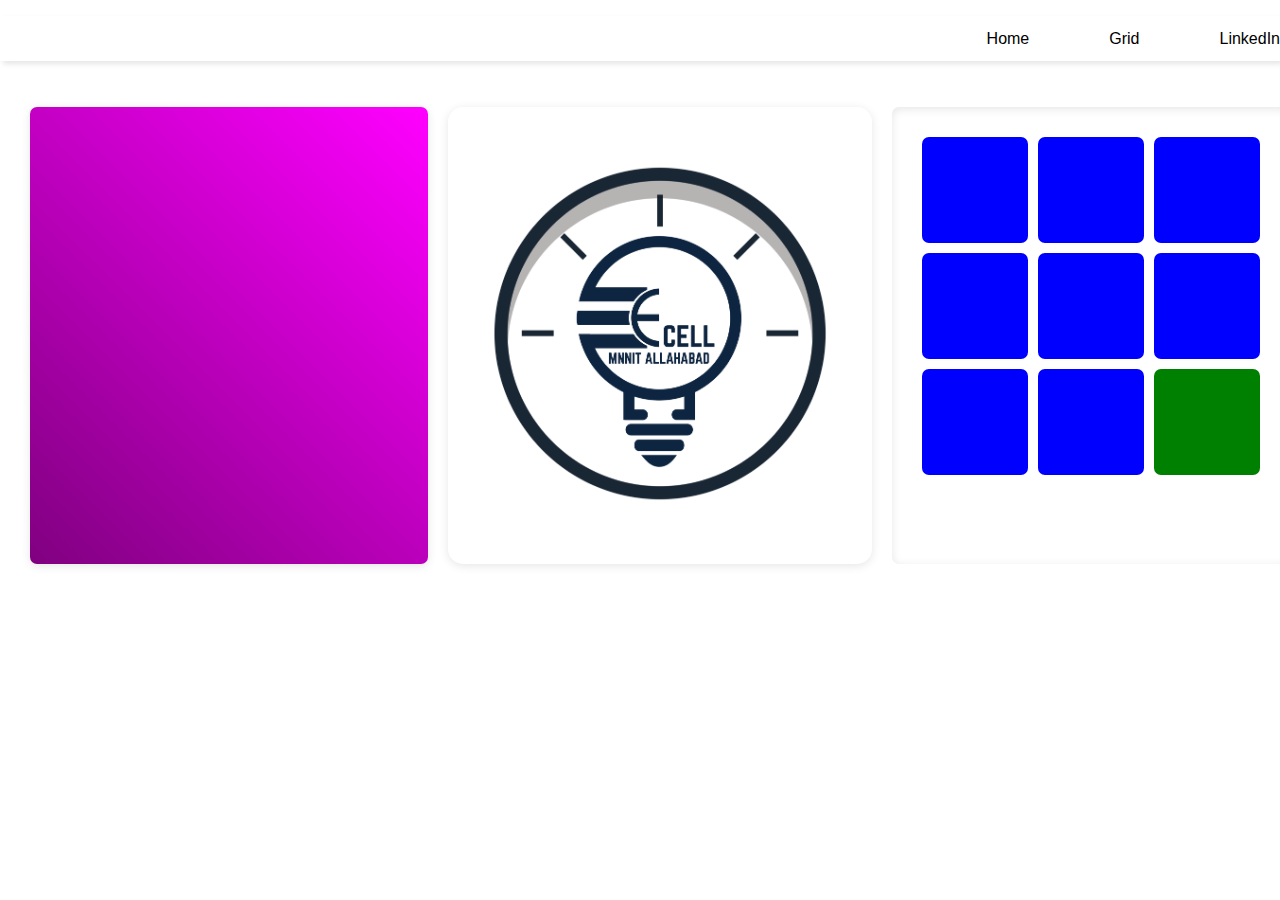
<file: index.html>
<!DOCTYPE html>
<html lang="en">
<head>
    <meta charset="UTF-8">
    <meta name="viewport" content="width=device-width, initial-scale=1.0">
    <title>First Page</title>
    <link rel="stylesheet" href="style.css">
</head>
<body>
    <nav>
        <ul class="sidebar">
            <li id="symbol" onclick=hideSidebar()><a href="#"><svg xmlns="http://www.w3.org/2000/svg" height="24px" viewBox="0 -960 960 960" width="24px" fill="#e8eaed"><path d="m256-200-56-56 224-224-224-224 56-56 224 224 224-224 56 56-224 224 224 224-56 56-224-224-224 224Z"/></svg></a></li>
            <li><a href="second.html">Home</a></li>
            <li><a href="index.html">Grid</a></li>
            <li><a href="https://www.linkedin.com/in/mritunjay-rai-10b7a4324" target="_blank">LinkedIn</a></li>
        </ul>
            <ul>
                <li class="hideOnMobile"><a href="second.html">Home</a></li>
                <li class="hideOnMobile"><a href="index.html">Grid</a></li>
                <li class="hideOnMobile"><a href="https://www.linkedin.com/in/mritunjay-rai-10b7a4324" target="_blank">LinkedIn</a></li>
                <li class="menu-button" id="symbol" onclick=showSidebar()><a href="#"><svg xmlns="http://www.w3.org/2000/svg" height="25px" viewBox="0 -960 960 960" width="25px" fill="#e8eaed"><path d="M120-240v-80h720v80H120Zm0-200v-80h720v80H120Zm0-200v-80h720v80H120Z"/></svg></a></li>
            </ul>
    </nav>
    <main class="container">
        <div class="box gradient"></div>
        <div class="box logo">
            <img src="e-cell logo.png" alt="E-cell Logo">
        </div>
        <div class="box grid-container">
            <div class="grid">
                <div class="square" ></div>
                <div class="square" ></div>
                <div class="square" ></div>
                <div class="square" ></div>
                <div class="square" ></div>
                <div class="square" ></div>
                <div class="square" ></div>
                <div class="square" ></div>
                <div class="square" id="last-square"></div>
            </div>
        </div>
    </main>
    <script>
        function showSidebar(){
            const sidebar = document.querySelector('.sidebar')
            sidebar.style.display = 'flex'
        }

        function hideSidebar(){
            const sidebar = document.querySelector('.sidebar')
            sidebar.style.display = 'none'
        }

            document.addEventListener("DOMContentLoaded", () => {
        const squares = document.querySelectorAll(".square");
        const lastSquare = document.getElementById("last-square");
        let clickSequence = [];

        squares.forEach((square, index) => {
            square.addEventListener("click", () => {
                if (square !== lastSquare) {
                    square.style.backgroundColor = "red";
                    clickSequence.push(index);
                } else {
                    clickSequence.forEach((i) => {
                        squares[i].style.backgroundColor = "blue";
                    });
                    clickSequence = [];
                }
            });
        });
    });
    </script>
</body>
</html>
</file>
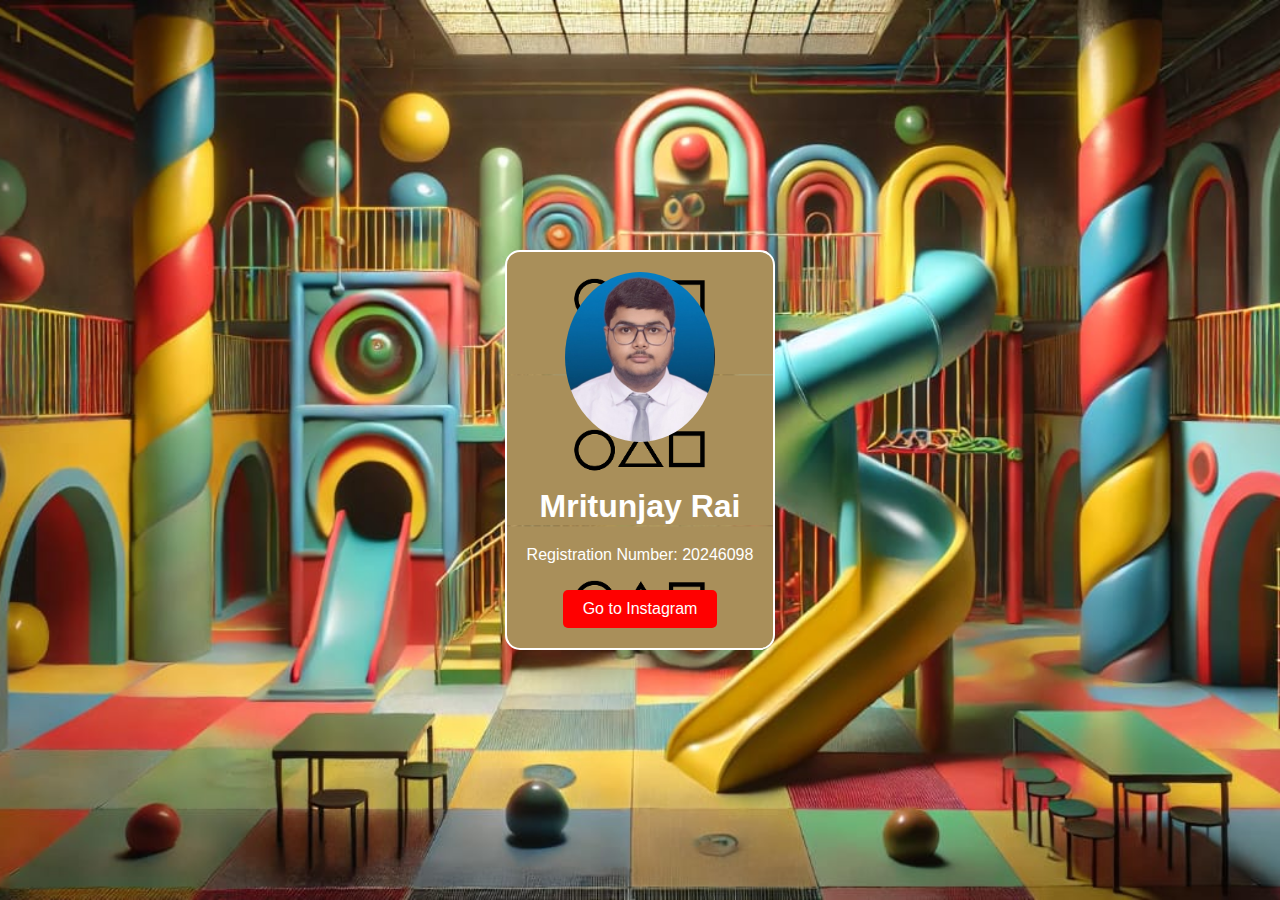
<file: second.html>
<!DOCTYPE html>
<html lang="en">
<head>
    <meta charset="UTF-8">
    <meta name="viewport" content="width=device-width, initial-scale=1.0">
    <title>Introduction</title>
    <link rel="stylesheet" href="style.css">
</head>
<body class="squid-theme">
    <div class="profile-card">
        <img src="profile.jpeg" alt="Your Picture" class="profile-pic">
        <h1>Mritunjay Rai</h1>
        <p>Registration Number: 20246098</p>
        <a href="https://www.instagram.com/mritunjay_1808?igsh=MWx2Znl1M2J3enhkeQ==" target="_blank" class="btn">Go to Instagram</a>
    </div>
</body>
</html>
</file>
<file: style.css>
body {
    margin: 0;
    font-family: Arial, sans-serif;
}

nav {
    background-color: white;
    box-shadow: 3px 3px 5px rgba(0,0,0, 0.1);

}

nav ul{
    width: 100%;
    list-style: none;
    display: flex;
    justify-content: flex-end;
    align-items: center;
}

nav li{
    height:25px;
    margin: 10px;
}

nav a{
    height: 100%;
    padding: 0 30px;
    text-decoration: none;
    display: flex;
    align-items: center;
    color: black;
}

nav a:hover{
    background-color: #f0f0f0;
}

.sidebar{
    position: fixed;
    top: o;
    right: 0;
    height: 100vh;
    width:250px;
    z-index: 999;
    background-color: rgb(255,255,255,0.2);
    backdrop-filter: blur(10px);
    box-shadow: -10px p 10px rgba(0, 0, 0, 0.1);
    display: none;
    flex-direction: column;
    align-items: flex-start;
    justify-content: flex-start;
}

.sidebar li {
    width: 100%;
}

.sidebar a{
    width: 100%;
}

#symbol{
    color: black;
}

.menu-button{
    display: none;
}

@media(max-width: 400px){
    .hideOnMobile{
        display: none;
    }
    .menu-button{
        display: block;
    }
}

.container {
    width: 100%;
    height: 30%;
    display: flex;
    flex-wrap: nowrap;
    padding: 20px;
    flex-direction: row;
    justify-content: center;
}

.box {
    border-radius: 7px;
    padding: 20px;
    margin: 10px;
    box-shadow: 0 2px 10px rgba(0, 0, 0, 0.1);
}

.gradient {
    background: linear-gradient(45deg, purple, magenta);
    width: 30%;
    height: auto;
}

.logo {
    max-width: 30%;
    height: auto;
    border-radius: 15px;
}

img {
    max-width: 100%;
    height: auto;
    border-radius: 5px;
}

.grid-container {
    width: 30%;
    height: auto;
    background: white;
    box-shadow: inset 0 2px 10px rgba(0, 0, 0, 0.1);
}

.grid {
    display: grid;
    grid-template-columns: repeat(3, 1fr);
    grid-gap: 10px;
    padding: 10px;
}

.square {
    background-color: blue;
    width: 100%;
    padding-top: 100%;
    position: relative;
    cursor: pointer;
    border-radius: 7px;
}

#last-square {
    background-color: green;
}

.square.red {
    background-color: red ;
}

@media(min-width: 450px) and (max-width: 740px){
    .container {
        width: 100%;
        height: 740px;;
        display: flex;
        flex-wrap: wrap;
        padding: 20px;
        flex-direction: row;
    }
    
    .gradient {
        background: linear-gradient(45deg, purple, magenta);
        width: 80%;
        height: 40%;
    }
    
    .logo {
        max-width: 30%;
        height: 40%;
        border-radius: 15px;
    }
    
    
    .grid-container {
        width: 30%;
        height: 40%;
        background: white;
        box-shadow: inset 0 2px 10px rgba(0, 0, 0, 0.1);
    }

    .square{
        border-radius: 3px;
    }
    
}

@media(max-width: 450px){
    .container {
        width: 100%;
        height: 100%;;
        display: flex;
        flex-wrap: nowrap;
        padding: 20px;
        flex-direction: column-reverse;
        justify-content: center;
    }
    
    .gradient {
        background: linear-gradient(45deg, purple, magenta);
        width: 80%;
        height: 200px;
    }
    
    .logo {
        max-width: 80%;
        height: 25%;
        border-radius: 15px;
    }
    
    
    .grid-container {
        width: 80%;
        height: 25%;
        background: white;
        box-shadow: inset 0 2px 10px rgba(0, 0, 0, 0.1);
    }

    .square{
        border-radius: 5px;
    }
    
}

.squid-theme {
    background-image: url('theme.jpeg');
    width: 100%;
    background-size: cover;
    background-repeat: no-repeat;
    background-position: center;
    color: white;
    display: flex;
    justify-content: center;
    align-items: center;
    height: 100vh;
    text-align: center;
}
.profile-card {
    background-image: url('Card.png');
    background-size: contain;
    background-repeat: repeat;
    background-position: center;
    border: 2px solid white;
    padding: 20px;
    border-radius: 15px;
}
.profile-pic {
    border-radius: 50%;
    max-width: 150px;
    margin-bottom: 20px;
}
.btn {
    display: inline-block;
    background-color: red;
    color: white;
    text-decoration: none;
    padding: 10px 20px;
    border-radius: 5px;
    margin-top: 10px;
    font-size: 16px;
}
.btn:hover {
    background-color: darkred;
}
</file>
